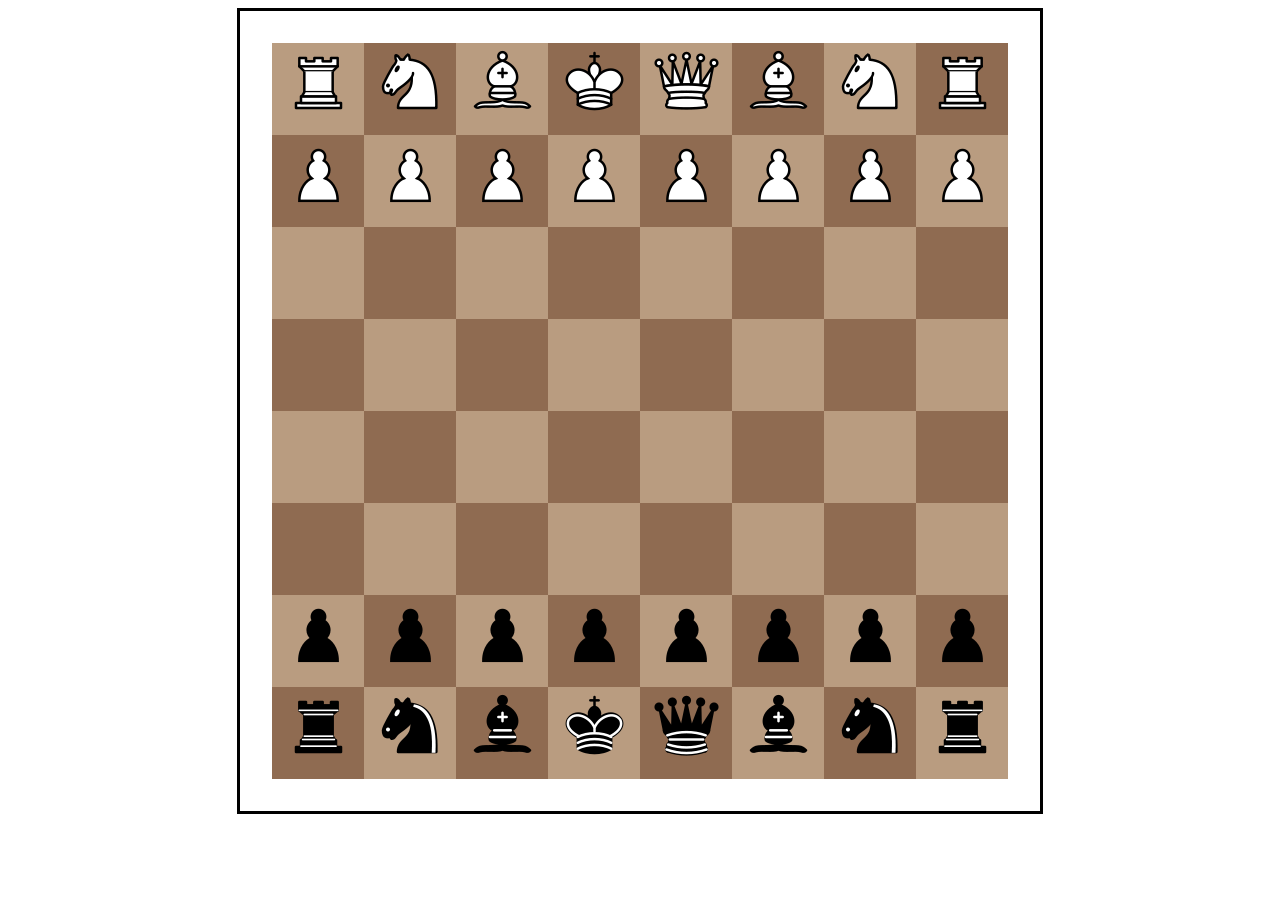
<file: public/index.html>
<!DOCTYPE html>

<head>
    <title>Chess Engine</title>
    <link rel="stylesheet" href="./stylesheet.css">
    <script type="module" src="./scripts/funcoes.js" defer></script>
    <script type="module" src="./scripts/Tabuleiro.js" defer></script>
    <script type="module" src="./scripts/Jogo.js" defer></script>
    <script type="module" src="./scripts/GUI.js" defer></script>
    <script type="module" src="./scripts/main.js" defer></script>
</head>
<body>
</body>
</file>
<file: public/stylesheet.css>
.container {
    margin: auto;
    display: flex;
    flex-direction: column;
    align-items: center;
    justify-content: center;
    width: 800px;
    height: 800px;
    border: 3px solid black
}

.linha {
    display: flex;
    align-items: center;
    justify-items: center;
}

.branca {
    background-color: #b99c80;
    width: 92px;
    height: 92px;
}

.preta {
    background-color: #855e42ea;
    width: 92px;
    height: 92px;
}

.movimentoBranca {
    background-color: #51c1198a;
}

.movimentoPreta {
    background-color: #337b0fa7;
}


.img {
    display: block;
    margin-left: auto;
    margin-right: auto;
}

.promocao {
    position: absolute;
    top: 150px;
    left: 150px;
    display: flex;
    flex-direction: column;
    width: fit-content;
    height: fit-content;
    border: 2px solid black;
}
</file>
